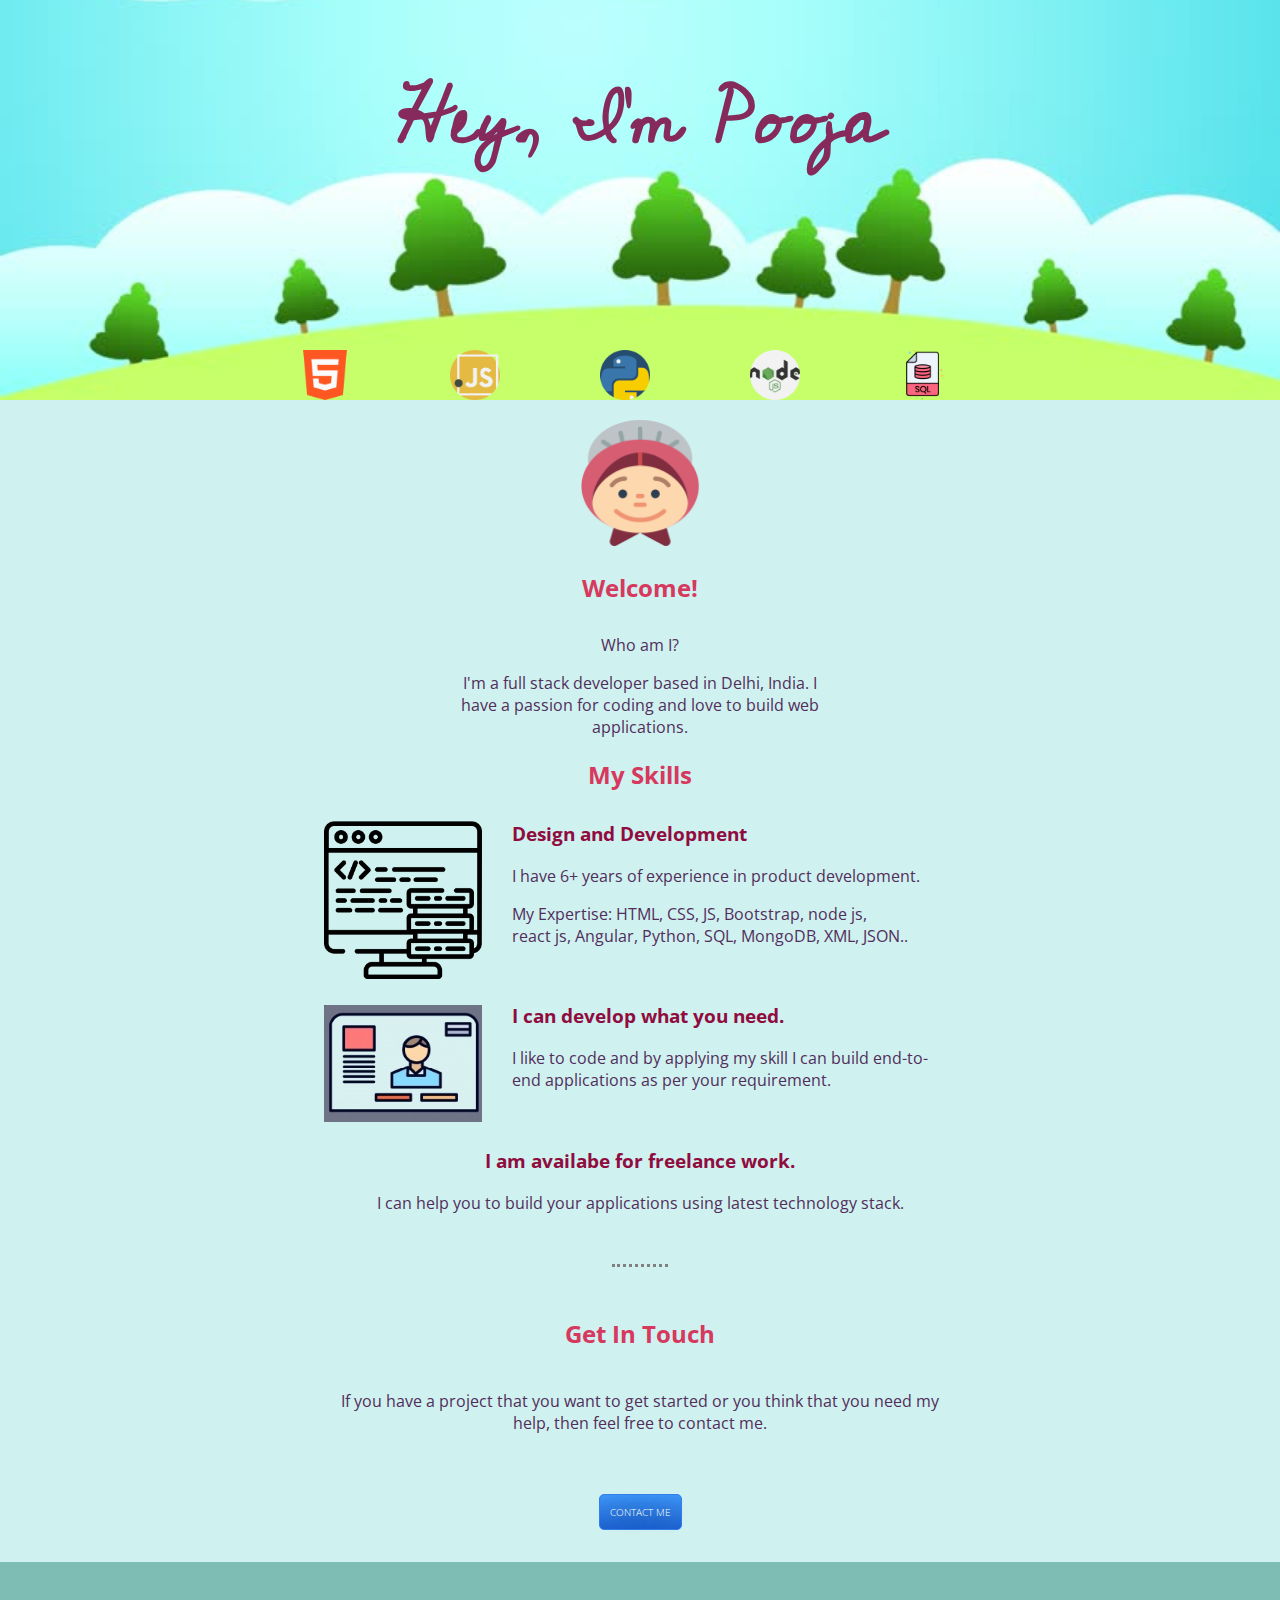
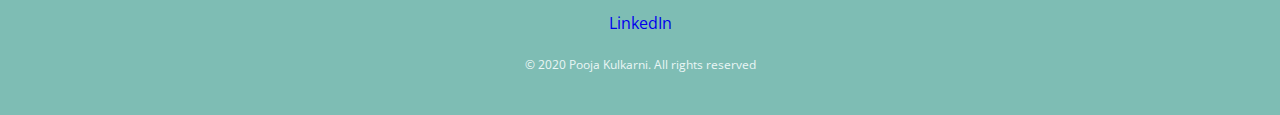
<file: index.html>
<!DOCTYPE html>
<html lang="en" dir="ltr">
  <head>
    <meta charset="utf-8">
    <title>Pooja Kulkarni</title>
    <link rel="stylesheet" href="css/styles.css">
    <link rel="icon" href="favicon.ico">
    <link href="https://fonts.googleapis.com/css2?family=Cedarville+Cursive&display=swap" rel="stylesheet">
    <link href="https://fonts.googleapis.com/css2?family=Comic+Neue:wght@300&display=swap" rel="stylesheet">
    <link href="https://fonts.googleapis.com/css2?family=Open+Sans&display=swap" rel="stylesheet">
  </head>

  <body>
    <div class="top-container">

      <h1>Hey, I'm Pooja</h1>

      <img class="html-5" src="images/html-5.png" alt="html-5-img" height="50px">
      <img class="js" src="images/javascript.png" alt="javascript-img" height="50px">
      <img class="python" src="images/python.png" alt="python-img" height="50px">
      <img class="nodejs" src="images/nodejs.png" alt="nodejs-img" height="50px">
      <img class="sql" src="images/sql.png" alt="sql-img" height="50px">
    </div>


    <div class="middle-container">
      <div class="profile">
        <img class="lady-img" src="images/lady.png" alt="lady-img">

        <h2>Welcome!</h2>
        <p>Who am I?</p>
        <p class="intro">I'm a full stack developer based in Delhi, India. I have a passion for coding and love to build web applications. </p>
      </div>

      <div class="skills">
        <h2>My Skills</h2>

        <div class="skill-row">
          <img class="code-img" src="images/coder.png" alt="skills-img">
          <h3>Design and Development</h3>
          <p>I have 6+ years of experience in product development.</p>
          <p>My Expertise: HTML, CSS, JS, Bootstrap, node js, <br>react js, Angular, Python, SQL, MongoDB, XML, JSON..  </p> <br>
          <img class="cmp-img"src="images/code.jpg" alt="code-img">
          <h3>I can develop what you need.</h3>

          <p>I like to code and by applying my skill I can build end-to-end applications as per your requirement. </p>
        </div>
        <br>
        <div class="skill-row2">
          <h3>I am availabe for freelance work.</h3>
          <p>I can help you to build your applications using latest technology stack.</p>
        </div>

      </div>
      <hr>

      <div class="contact-me">
        <h2>Get In Touch</h2>
        <p class="contact-msg">If you have a project that you want to get started or you think that you need my help, then feel free to contact me.</p>
        <a href="mailto:pooja.kulkarni08@outlook.com" class="contact-button" >CONTACT ME</a>
      </div>
    </div>
    <br>

    <div class="bottom-container">
      <a class="footer-link" href="https://www.linkedin.com/in/pooja-kulkarni8/">LinkedIn</a>

      <p  class="copyright">© 2020 Pooja Kulkarni. All rights reserved</p>
    </div>



  </body>
</html>
</file>
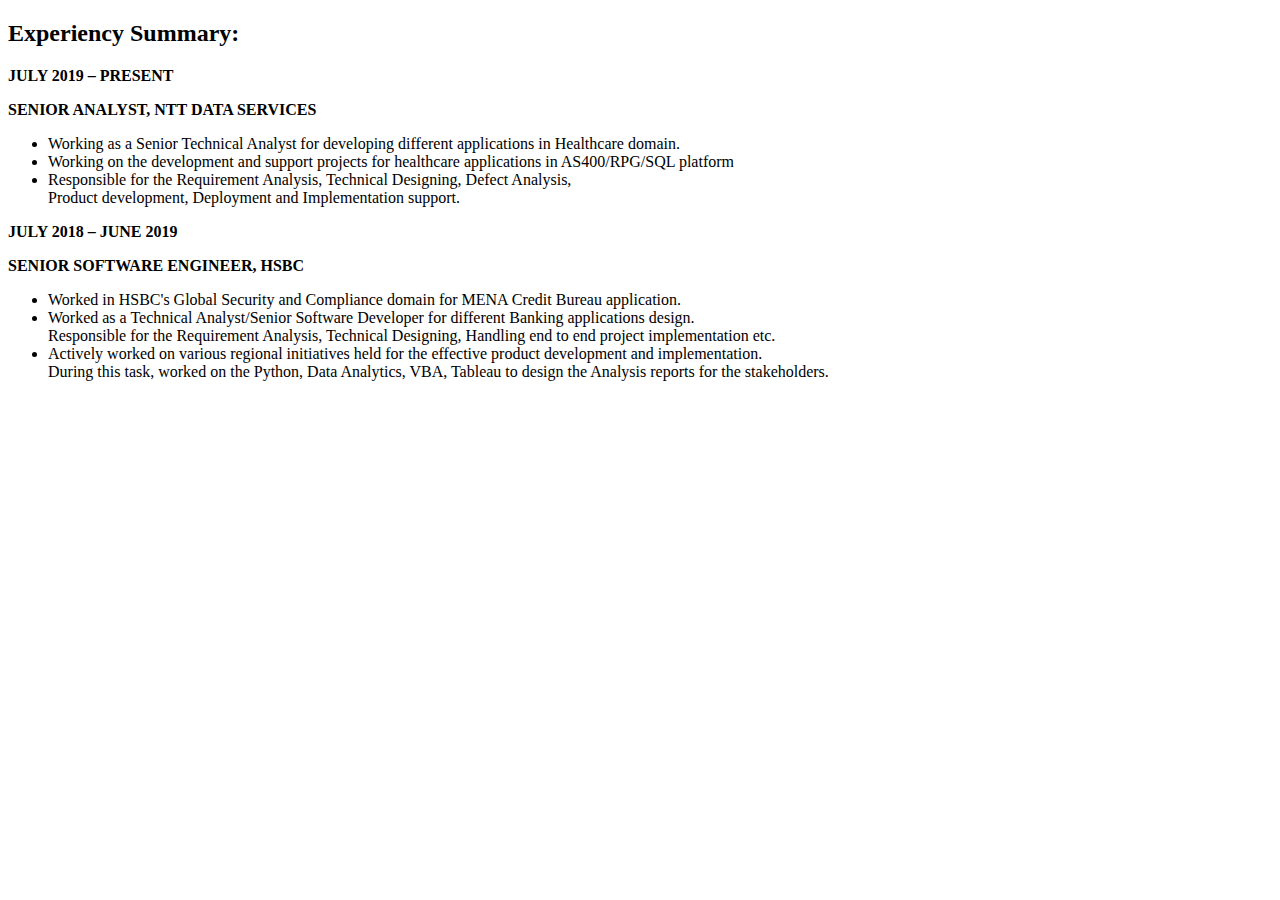
<file: Experience.html>
<!DOCTYPE html>
<html lang="en" dir="ltr">
  <head>
    <meta charset="utf-8">
    <title>My Experience</title>
  </head>
  <body>
    <h2>Experiency Summary:</h2>

    <p><strong>JULY 2019 – PRESENT</strong></p>
    <p><strong>SENIOR ANALYST, NTT DATA SERVICES</strong></p>

    <ul>
      <li>Working as a Senior Technical Analyst for developing different applications in Healthcare domain.</li>
      <li>Working on the development and support projects for healthcare applications in AS400/RPG/SQL platform</li>
      <li>Responsible for the Requirement Analysis, Technical Designing, Defect Analysis,<br> Product development, Deployment and Implementation support.</li>
    </ul>


    <p><strong>JULY 2018 – JUNE 2019</strong></p>
    <p><strong>SENIOR SOFTWARE ENGINEER, HSBC</strong></p>

    <ul>
      <li>Worked in HSBC's Global Security and Compliance domain for MENA Credit Bureau application.</li>
      <li>Worked as a Technical Analyst/Senior Software Developer for different Banking applications design. <br>Responsible for the Requirement Analysis, Technical Designing, Handling end to end project implementation etc.</li>
      <li>Actively worked on various regional initiatives held for the effective product development and implementation.<br> During this task, worked on the Python, Data Analytics, VBA, Tableau to design the Analysis reports for the stakeholders.</li>
    </ul>




  </body>
</html>
</file>
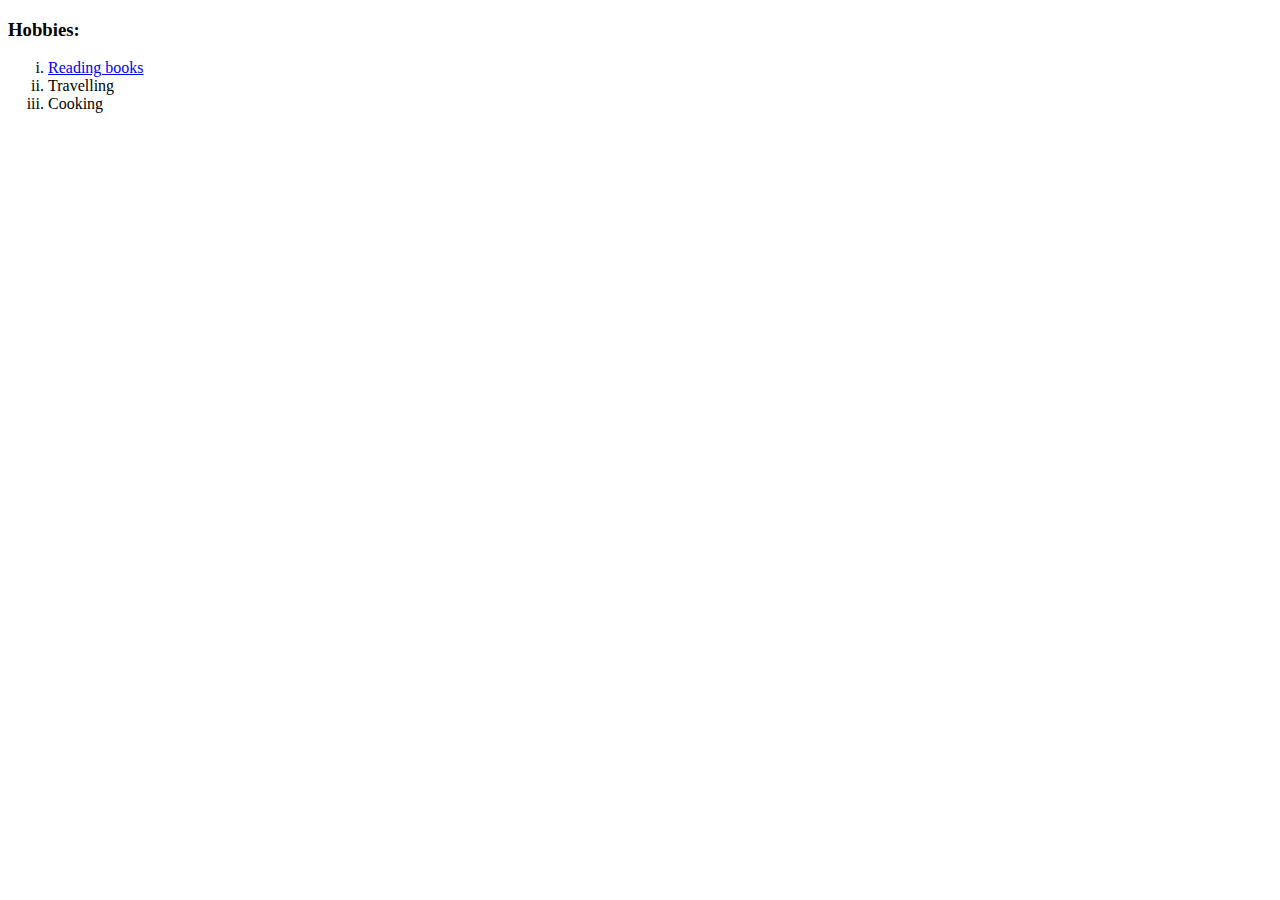
<file: hobbies.html>
<!DOCTYPE html>
<html lang="en" dir="ltr">
  <head>
    <meta charset="utf-8">
    <title>My Hobbies</title>
  </head>
  <body>
    <h3>Hobbies:</h3>
    <ol type="i">
        <li><a href="https://www.goodreads.com/user/show/108983029-pooja-kulkarni">Reading books</a></li>
        <li>Travelling</li>
        <li>Cooking</li>
    </ol>
    <br>
</html>
</file>
<file: css/styles.css>
body {
  background-color: #cff1ef;
  font-family: 'Open Sans', sans-serif;
  text-align: center;
}

h1 {
  font-family: 'Cedarville Cursive', cursive;
  margin-block-start: 0em;
  margin-block-end: 0em;
  font-size: 4.625rem;
  margin: 50px auto 0 auto;
  text-align: center;
  color: #862a5c;
}

h2 {
  color: #d7385e;
  padding-bottom: 10px;
}

h3 {
  color: #900c3f;
}

p {
  color: #522d5b;
}

hr {
  border: dotted;
  width: 4%;
  border-bottom: none;
  margin: 50px auto;
}

a {
  font-family: 'Open Sans', sans-serif;
  margin: 10px 20px;
  text-decoration: none;
}
a:hover {
  color: #EAF6F6;
}

.top-container {
  height: 400px;
  background-image: url("mountain.jpg");
  background-position: center;
  background-repeat: no-repeat;
  background-size: cover;
  position: absolute;
  left: 0;
  right: 0;
  top: 0;
  text-align: center;
}

.intro {
  width: 30%;
  margin: auto;
}

.html-5 {
  position: absolute;
  left: 300px;
  top: 350px;
}

.js {
  position: absolute;
  left: 450px;
  top: 350px;
}

.python {
  position: absolute;
  left: 600px;
  top: 350px;
}

.nodejs {
  position: absolute;
  left: 750px;
  top: 350px;
}

.sql {
  position: absolute;
  left: 900px;
  top: 350px;
}

.skill-row {
  width: 50%;
  margin: auto;
}

.code-img {
  width: 25%;
  float: left;
  margin-right: 30px;
}
.cmp-img {
  width: 25%;
  float: left;
  margin-right: 30px;
  margin-top: 20px;
}
.lady-img {
  width: 10%;
}
.middle-container {
  margin-top: 420px;
  text-align: center;
}
.skill-row {
  text-align: left;
}
.bottom-container {
  background-color: #7ebdb4;
  padding: 50px 0 20px;
  position: absolute;
  left: 0;
  right: 0;

}

.contact-msg {
  width: 50%;
  margin: 30px auto 50px;
}

.copyright {
  color: #EAF6F6;
  font-size: 0.75rem;
  padding: 10px 0px;
}

.contact-button {
   background: #3D94F6;
   background-image: -webkit-linear-gradient(top, #3D94F6, #1E62D0);
   background-image: -moz-linear-gradient(top, #3D94F6, #1E62D0);
   background-image: -ms-linear-gradient(top, #3D94F6, #1E62D0);
   background-image: -o-linear-gradient(top, #3D94F6, #1E62D0);
   background-image: linear-gradient(to bottom, #3D94F6, #1E62D0);
   -webkit-border-radius: 5px;
   -moz-border-radius: 5px;
   border-radius: 5px;
   color: #FFFFFF;
   font-family: Open Sans;
   font-size: 10px;
   font-weight: 100;
   padding: 10px;
   text-shadow: 1px 1px 20px #000000;
   border: solid #337FED 1px;
   text-decoration: none;
   display: inline-block;
   cursor: pointer;
   text-align: center;
 }

.contact-button:hover {
   border: solid #337FED 1px;
   background: #1E62D0;
   background-image: -webkit-linear-gradient(top, #1E62D0, #3D94F6);
   background-image: -moz-linear-gradient(top, #1E62D0, #3D94F6);
   background-image: -ms-linear-gradient(top, #1E62D0, #3D94F6);
   background-image: -o-linear-gradient(top, #1E62D0, #3D94F6);
   background-image: linear-gradient(to bottom, #1E62D0, #3D94F6);
   -webkit-border-radius: 10px;
   -moz-border-radius: 10px;
   border-radius: 10px;
   text-decoration: none;
}
</file>
